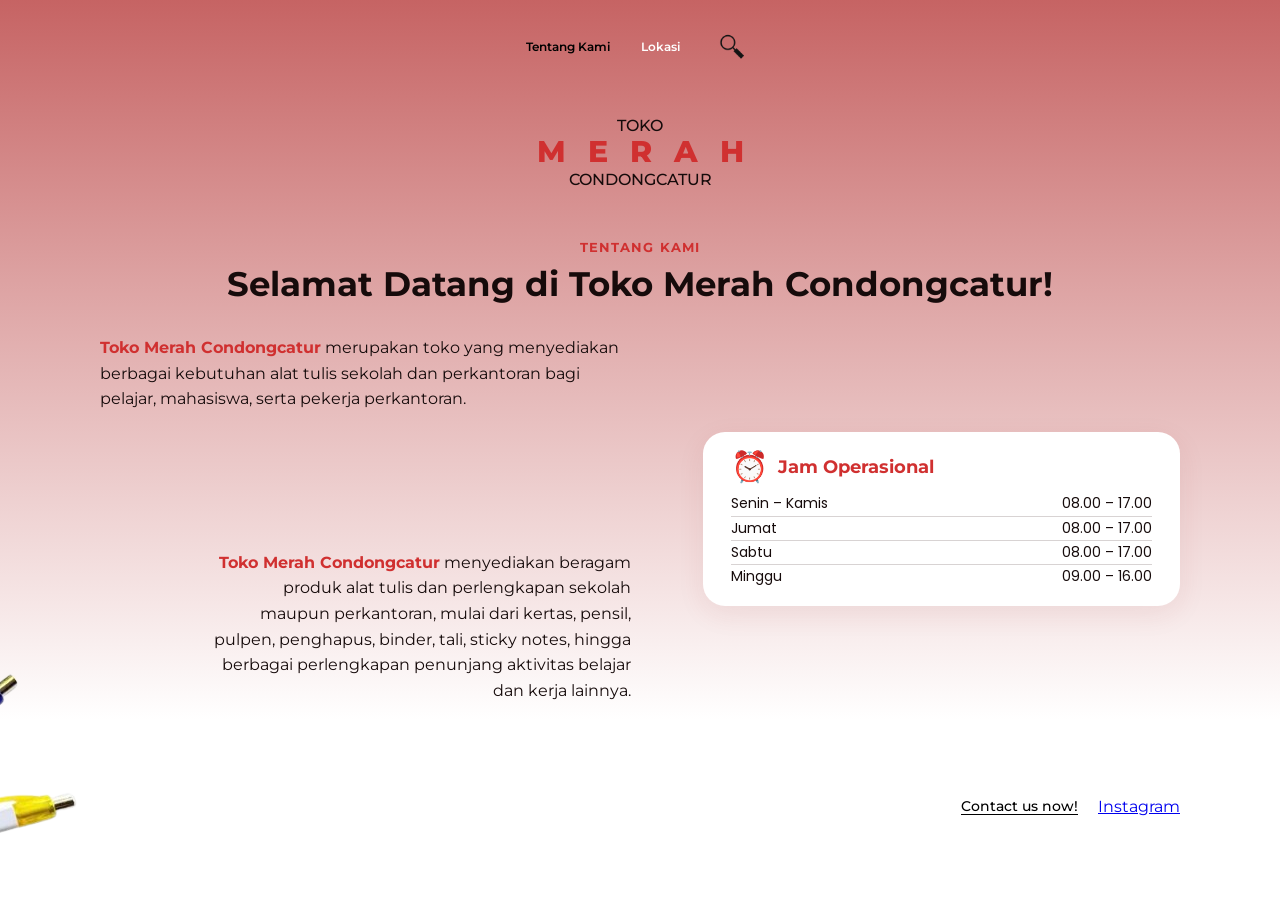
<file: index.html>
<!doctype html>
<html lang="id">
  <head>
    <meta charset="UTF-8" />
    <meta name="viewport" content="width=device-width, initial-scale=1.0" />
    <meta
      name="description"
      content="Tentang Toko Merah Condongcatur, toko alat tulis untuk sekolah dan perkantoran."
    />
    <title>Tentang Kami | Toko Merah Condongcatur</title>
    <link rel="preconnect" href="https://fonts.googleapis.com" />
    <link rel="preconnect" href="https://fonts.gstatic.com" crossorigin />
    <link
      href="https://fonts.googleapis.com/css2?family=Montserrat:wght@500;600;700;800&family=Poppins:wght@400;500;600&display=swap"
      rel="stylesheet"
    />
    <link rel="stylesheet" href="styles.css" />
    <script src="script.js" defer></script>
  </head>
  <body>
    <main class="site-page">
      <nav class="nav" aria-label="Navigasi utama">
        <a class="nav-link" href="index.html">Tentang Kami</a>
        <a class="nav-link" href="lokasi.html">Lokasi</a>
        <button
          class="search-button"
          type="button"
          aria-label="Cari"
          title="Cari"
        >
          <img src="assets/search.png" alt="" />
        </button>
      </nav>

      <header class="brand">
        <p>TOKO</p>
        <h1>MERAH</h1>
        <span>CONDONGCATUR</span>
      </header>

      <section class="page-content about-content">
        <header class="page-heading">
          <p class="eyebrow">Tentang Kami</p>
          <h2>Selamat Datang di Toko Merah Condongcatur!</h2>
        </header>

        <div class="about-layout">
          <div class="about-copy">
            <p>
              <strong>Toko Merah Condongcatur</strong> merupakan toko yang
              menyediakan berbagai kebutuhan alat tulis sekolah dan perkantoran
              bagi pelajar, mahasiswa, serta pekerja perkantoran.
            </p>
            <div class="about-product">
              <img
                class="about-eraser"
                src="assets/eraser.png"
                alt="Penghapus"
              />
              <p>
                <strong>Toko Merah Condongcatur</strong> menyediakan beragam
                produk alat tulis dan perlengkapan sekolah maupun perkantoran,
                mulai dari kertas, pensil, pulpen, penghapus, binder, tali,
                sticky notes, hingga berbagai perlengkapan penunjang aktivitas
                belajar dan kerja lainnya.
              </p>
            </div>
          </div>

          <section class="hours-card" aria-labelledby="hours-title">
            <div class="hours-heading">
              <span aria-hidden="true">⏰</span>
              <h2 id="hours-title">Jam Operasional</h2>
            </div>
            <dl>
              <div>
                <dt>Senin – Kamis</dt>
                <dd>08.00 – 17.00</dd>
              </div>
              <div>
                <dt>Jumat</dt>
                <dd>08.00 – 17.00</dd>
              </div>
              <div>
                <dt>Sabtu</dt>
                <dd>08.00 – 17.00</dd>
              </div>
              <div>
                <dt>Minggu</dt>
                <dd>09.00 – 16.00</dd>
              </div>
            </dl>
          </section>
        </div>
      </section>

      <div class="page-bottom">
        <img
          class="pens-decoration"
          src="assets/pens.png"
          alt=""
          aria-hidden="true"
        />
        <a
          class="contact"
          href="https://wa.me/6281393886353"
          target="_blank"
          rel="noopener"
        >
          Contact us now!
        </a>
        <a
  class="instagram-contact"
  href="https://www.instagram.com/tokomerahconcat?jplx=c2plMWhtdGFwYmox"
  target="_blank"
  rel="noopener noreferrer"
>
  Instagram
</a>
      </div>
    </main>
  </body>
</html>
</file>
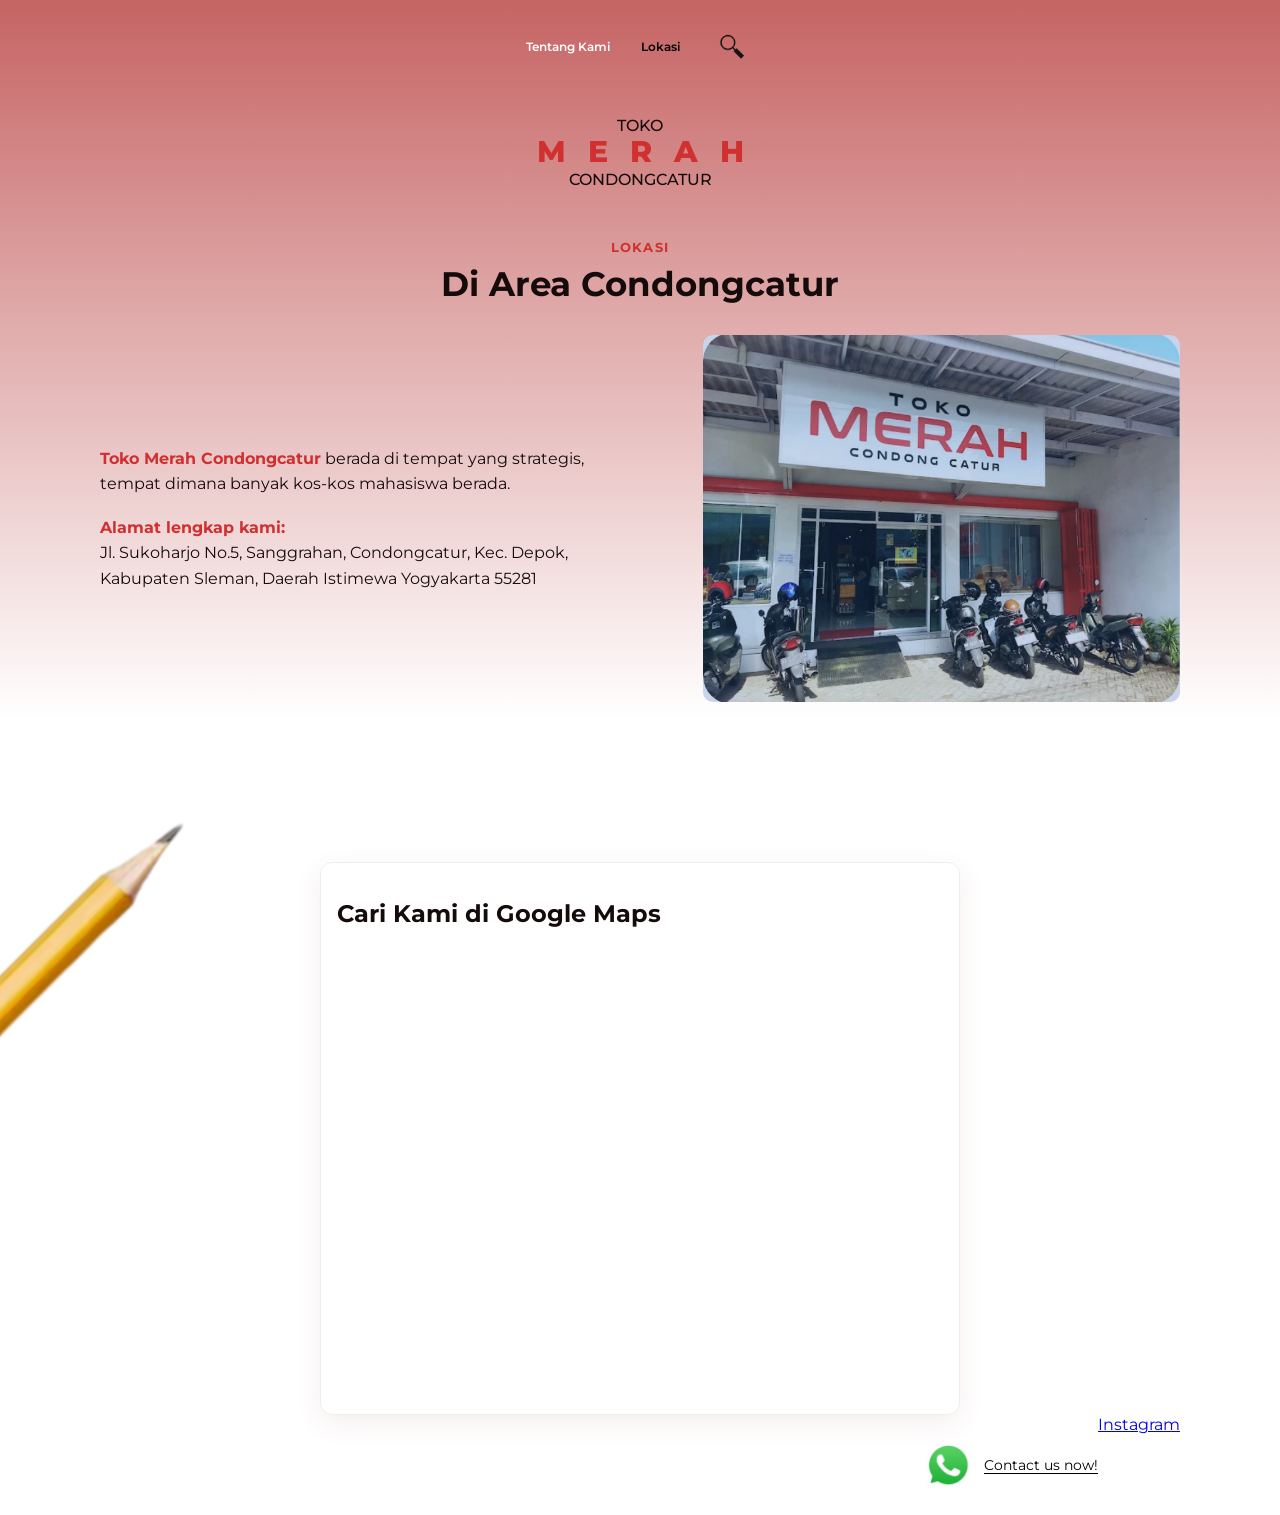
<file: lokasi.html>
<!doctype html>
<html lang="id">
  <head>
    <meta charset="UTF-8" />
    <meta name="viewport" content="width=device-width, initial-scale=1.0" />
    <meta
      name="description"
      content="Alamat dan peta lokasi Toko Merah Condongcatur."
    />
    <title>Lokasi | Toko Merah Condongcatur</title>
    <link rel="preconnect" href="https://fonts.googleapis.com" />
    <link rel="preconnect" href="https://fonts.gstatic.com" crossorigin />
    <link
      href="https://fonts.googleapis.com/css2?family=Montserrat:wght@500;600;700;800&family=Poppins:wght@400;500;600&display=swap"
      rel="stylesheet"
    />
    <link rel="stylesheet" href="styles.css" />
    <script src="script.js" defer></script>
  </head>
  <body>
    <main class="site-page">
      <nav class="nav" aria-label="Navigasi utama">
        <a class="nav-link" href="index.html">Tentang Kami</a>
        <a class="nav-link" href="lokasi.html">Lokasi</a>
        <button
          class="search-button"
          type="button"
          aria-label="Cari"
          title="Cari"
        >
          <img src="assets/search.png" alt="" />
        </button>
      </nav>

      <header class="brand">
        <p>TOKO</p>
        <h1>MERAH</h1>
        <span>CONDONGCATUR</span>
      </header>

      <section class="page-content location-content">
        <header class="page-heading">
          <p class="eyebrow">Lokasi</p>
          <h2>Di Area Condongcatur</h2>
        </header>

        <div class="location-main">
          <div class="location-copy">
            <p>
              <strong>Toko Merah Condongcatur</strong> berada di tempat yang
              strategis, tempat dimana banyak kos-kos mahasiswa berada.
            </p>
            <address>
              <strong>Alamat lengkap kami:</strong><br />
              Jl. Sukoharjo No.5, Sanggrahan, Condongcatur, Kec. Depok,
              Kabupaten Sleman, Daerah Istimewa Yogyakarta 55281
            </address>
          </div>

          <div class="store-photo">
            <img src="assets/store.png" alt="Toko Merah Condongcatur" />
          </div>
        </div>

        <div class="location-pencil" aria-hidden="true">
          <img src="assets/pencil.png" alt="" />
        </div>

        <div class="map-card">
  <h2>Cari Kami di Google Maps</h2>

  <iframe
    src="https://www.google.com/maps/embed?pb=!1m18!1m12!1m3!1d3953.3501953707155!2d110.3984986!3d-7.7526315!2m3!1f0!2f0!3f0!3m2!1i1024!2i768!4f13.1!3m3!1m2!1s0x2e7a590bbb7fd797%3A0xe43caaaccc7d7144!2sToko%20Merah%20Condongcatur!5e0!3m2!1sid!2sid!4v1795050935943!5m2!1sid!2sid"
    width="100%"
    height="450"
    style="border: 0;"
    allowfullscreen
    loading="lazy"
    referrerpolicy="strict-origin-when-cross-origin"
    title="Lokasi Toko Merah Condongcatur"
  ></iframe>
</div>

        <div class="location-bottom">
          <a
            class="whatsapp-button"
            href="https://wa.me/6281393886353"
            target="_blank"
            rel="noopener"
          >
            <img src="assets/whatsapp.png" alt="" />
            <span>Contact us now!</span>
          </a>
          <a
  class="instagram-contact"
  href="https://www.instagram.com/tokomerahconcat?jplx=c2plMWhtdGFwYmox"
  target="_blank"
  rel="noopener noreferrer"
>
  Instagram
</a>
        </div>
      </section>
    </main>
  </body>
</html>
</file>
<file: styles.css>
:root {
  --red: #d03030;
  --ink: #160b0b;
  --content-width: 1080px;
}

* {
  box-sizing: border-box;
}

html {
  scroll-behavior: smooth;
}

body {
  margin: 0;
  color: var(--ink);
  background: #fff;
  font-family: "Montserrat", sans-serif;
}

.site-page {
  position: relative;
  isolation: isolate;
  display: flex;
  flex-direction: column;
  min-height: 100vh;
  padding: 0 max(18px, calc((100% - var(--content-width)) / 2));
  overflow: hidden;
}

.site-page::before {
  content: "";
  position: absolute;
  z-index: -1;
  inset: 0;
  background: linear-gradient(
    180deg,
    rgba(195, 91, 91, 0.95) 0%,
    rgba(195, 91, 91, 0.58) 270px,
    #fff 720px
  );
  box-shadow: 0 4px 18px rgba(227, 0, 0, 0.15);
  pointer-events: none;
}

.nav {
  display: flex;
  align-items: center;
  justify-content: center;
  flex-wrap: wrap;
  gap: 12px clamp(10px, 2.4vw, 32px);
  min-height: 92px;
  padding: 18px 0;
}

.nav-link {
  display: flex;
  align-items: center;
  min-height: 44px;
  padding: 8px 0;
  color: #fff;
  font-size: 12px;
  font-weight: 600;
  text-decoration: none;
  white-space: nowrap;
}

.nav-link[aria-current="page"] {
  color: #000;
}

.nav-link:focus-visible,
.search-button:focus-visible,
.contact:focus-visible,
.whatsapp-button:focus-visible,
.map-card a:focus-visible {
  outline: 2px solid var(--red);
  outline-offset: 4px;
}

.search-button {
  display: grid;
  flex: 0 0 44px;
  place-items: center;
  width: 44px;
  height: 44px;
  padding: 0;
  border: 0;
  background: transparent;
  cursor: pointer;
}

.search-button img {
  display: block;
  width: 31px;
  height: 31px;
  object-fit: contain;
}

.brand {
  margin: 24px auto 0;
  text-align: center;
}

.brand p,
.brand h1,
.brand span {
  margin: 0;
}

.brand p {
  font-size: 16px;
  font-weight: 500;
}

.brand h1 {
  color: var(--red);
  font-size: clamp(22px, 4vw, 30px);
  font-weight: 800;
  letter-spacing: clamp(12px, 2.5vw, 22px);
  padding-left: clamp(12px, 2.5vw, 22px);
  line-height: 1.15;
}

.brand span {
  display: block;
  font-size: 16px;
  font-weight: 500;
}

.page-content {
  width: 100%;
  max-width: var(--content-width);
  margin: 50px auto 0;
}

.about-copy strong,
.location-copy strong {
  color: var(--red);
}

.page-heading {
  margin-bottom: 30px;
  text-align: center;
}

.page-heading .eyebrow {
  margin: 0 0 8px;
  color: var(--red);
  font-size: 13px;
  font-weight: 700;
  text-transform: uppercase;
  letter-spacing: 0.08em;
}

.page-heading h2 {
  margin: 0;
  font-size: clamp(24px, 4vw, 34px);
  line-height: 1.25;
}

.about-layout {
  display: grid;
  grid-template-columns: minmax(0, 1fr) minmax(300px, 0.9fr);
  align-items: center;
  gap: clamp(28px, 6vw, 72px);
}

.about-copy,
.location-copy {
  min-width: 0;
  font-size: 16px;
  line-height: 1.6;
}

.about-copy {
  display: grid;
  gap: 22px;
}

.about-copy p,
.location-copy p {
  margin: 0;
}

.about-product {
  display: grid;
  justify-items: end;
  gap: 12px;
}

.about-eraser {
  display: block;
  width: 100%;
  max-height: 104px;
  object-fit: contain;
  transform: translate(700px, 800px) rotate(70deg);
}

.about-product p {
  max-width: 420px;
  text-align: right;
}

.hours-card {
  width: 100%;
  padding: 20px 28px 18px;
  border-radius: 22px;
  background: #fff;
  box-shadow: 0 8px 28px rgba(137, 40, 40, 0.08);
}

.hours-heading {
  display: flex;
  align-items: center;
  gap: 10px;
  color: var(--red);
}

.hours-heading span {
  font-size: 30px;
  line-height: 1;
}

.hours-heading h2 {
  margin: 0;
  font-size: 18px;
}

.hours-card dl {
  margin: 10px 0 0;
  font-family: "Poppins", sans-serif;
  font-size: 14px;
}

.hours-card dl div {
  display: flex;
  align-items: baseline;
  justify-content: space-between;
  gap: 16px;
  min-width: 0;
  border-bottom: 1px solid #d8d3d3;
  line-height: 1.65;
}

.hours-card dl div:last-child {
  border-bottom: 0;
}

.hours-card dt,
.hours-card dd {
  min-width: 0;
  margin: 0;
}

.hours-card dd {
  text-align: right;
}

.location-content {
  flex: 1;
  display: flex;
  flex-direction: column;
}

.location-main {
  display: grid;
  grid-template-columns: minmax(0, 1fr) minmax(280px, 0.9fr);
  align-items: center;
  gap: clamp(28px, 6vw, 72px);
}

.location-copy address {
  margin-top: 18px;
  font-style: normal;
  overflow-wrap: anywhere;
}

.store-photo {
  width: 100%;
  aspect-ratio: 1.3;
  border-radius: 10px;
  overflow: hidden;
}

.store-photo img {
  display: block;
  width: 100%;
  height: 100%;
  object-fit: cover;
}

.location-pencil {
  width: min(100%, 10000px);
  aspect-ratio: 10 / 1;
  margin: 24px 0 4px;
  overflow: hidden;
  transform: translate(-700px, 300px) rotate(-45deg);
}

.location-pencil img {
  display: block;
  width: 100%;
  height: 100%;
  object-fit: cover;
  object-position: center;
}

.map-card {
  width: min(100%, 640px);
  margin: 24px auto 0;
  padding: 16px;
  border: 1px solid #eee;
  border-radius: 12px;
  background: #fff;
  box-shadow: 0 8px 28px rgba(137, 40, 40, 0.08);
}

.map-card a {
  display: block;
  width: fit-content;
  margin: 0 auto 12px;
  color: #000;
  font-size: 14px;
  font-weight: 700;
  text-align: center;
  text-decoration: underline;
}

.map-card iframe {
  display: block;
  width: 100%;
  height: 450px;
  border: 0;
  border-radius: 6px;
}

.location-bottom {
  display: flex;
  justify-content: flex-end;
  min-height: 100px;
  margin-top: auto;
}

.whatsapp-button {
  display: flex;
  align-items: center;
  gap: 8px;
  min-height: 55px;
  color: #000;
  font-size: 14px;
  text-decoration: none;
}

.whatsapp-button img {
  width: 55px;
  height: 55px;
  object-fit: contain;
}

.whatsapp-button span {
  text-decoration: underline;
  text-underline-offset: 3px;
}

.page-bottom {
  position: relative;
  display: flex;
  align-items: center;
  justify-content: flex-end;
  min-height: 188px;
  margin-top: auto;
  overflow: visible;
}

.products-content .page-bottom {
  margin-top: 40px;
}

.pens-decoration {
  position: absolute;
  left: 0;
  bottom: 0;
  width: 60%
  max-height: auto;
  object-fit: contain;
  object-position: left bottom;
  pointer-events: none;
  transform: translate(-500px, 100px);
}

.contact {
  display: inline-flex;
  align-items: center;
  min-height: 44px;
  margin-right: 20px;
  color: #000;
  font-size: 14px;
  font-weight: 500;
  text-align: center;
  text-decoration: underline;
  text-underline-offset: 3px;
}

@media (max-width: 760px) {
  .nav {
    gap: 10px 18px;
  }

  .page-content {
    margin-top: 40px;
  }

  .about-layout,
  .location-main {
    grid-template-columns: minmax(0, 1fr) minmax(200px, 0.9fr);
    gap: 24px;
  }

  .about-copy,
  .location-copy {
    font-size: 15px;
  }
}

@media (max-width: 560px) {
  .site-page {
    padding-right: 18px;
    padding-left: 18px;
  }

  .nav {
    gap: 8px;
    min-height: 76px;
    padding: 12px 0;
  }

  .nav-link {
    font-size: 11px;
  }

  .brand {
    margin-top: 20px;
  }

  .brand span {
    font-size: 14px;
  }

  .page-content {
    margin-top: 34px;
  }

  .about-layout,
  .location-main {
    grid-template-columns: minmax(0, 1fr);
  }

  .page-heading {
    margin-bottom: 22px;
  }

  .page-heading h2 {
    font-size: 25px;
  }

  .about-layout,
  .location-main {
    gap: 22px;
  }

  .about-copy,
  .location-copy {
    font-size: 14px;
    line-height: 1.55;
  }

  .hours-card {
    padding: 16px 20px;
    border-radius: 18px;
  }

  .hours-heading h2 {
    font-size: 16px;
  }

  .hours-card dl {
    font-size: 13px;
  }

  .store-photo {
    max-height: 260px;
    aspect-ratio: 1.6;
  }

  .location-pencil {
    margin-top: 18px;
    margin-bottom: 0;
    aspect-ratio: 8 / 1;
  }

  .map-card {
    margin-top: 20px;
    padding: 12px;
  }

  .map-card iframe {
  height: 300px;
  }

  .location-bottom {
    min-height: 80px;
    margin-top: 12px;
  }

  .page-bottom {
    min-height: 142px;
    margin-top: 28px;
  }

  .products-content .page-bottom {
    margin-top: 28px;
  }

  .pens-decoration {
    width: 42%;
    max-height: 140px;
  }

  .contact {
    margin-right: 4px;
  }
}

@media (max-width: 360px) {
  .site-page {
    padding-right: 14px;
    padding-left: 14px;
  }

  .nav {
    column-gap: 6px;
  }

  .nav-link {
    font-size: 10px;
  }

  .search-button {
    flex-basis: 40px;
    width: 40px;
    height: 44px;
  }

  .hours-card {
    padding-right: 14px;
    padding-left: 14px;
  }
}

@media (prefers-reduced-motion: reduce) {
  *,
  *::before,
  *::after {
    scroll-behavior: auto !important;
    transition-duration: 0.01ms !important;
  }
}
</file>
